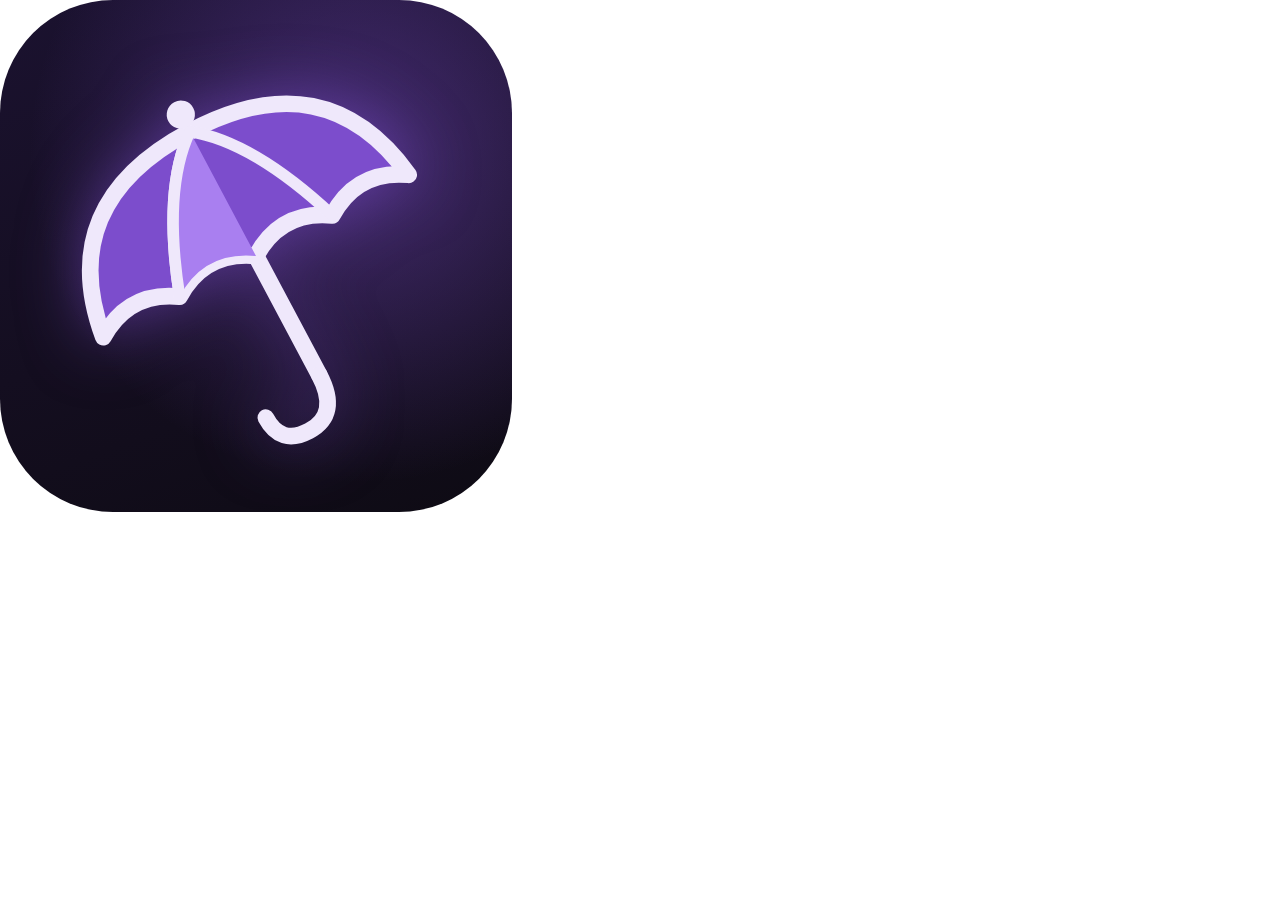
<file: tools/icon.html>
<!doctype html>
<!-- 앱 아이콘 그리기용 (tools/make_icons.py가 헤드리스 브라우저로 찍는다)
     ?size=512&kind=any|maskable|favicon -->
<html>
<head>
<meta charset="utf-8">
<style>
  html, body { margin: 0; background: transparent; overflow: hidden; }
  .icon {
    position: relative;
    display: grid;
    place-items: center;
    overflow: hidden;
    /* Eleven 테마 첫 화면 배경: 보라빛 번짐 */
    background:
      radial-gradient(ellipse at 70% 30%, rgba(124, 77, 204, .45), transparent 65%),
      linear-gradient(160deg, #1b1230 0%, #140e20 55%, #0e0b14 100%);
  }
  .icon img { display: block; filter: drop-shadow(0 0 6% rgba(124, 77, 204, .5)); }
</style>
</head>
<body>
<div class="icon" id="icon"><img id="logo" src="../icons/logo.svg" alt=""></div>
<script>
  const q = new URLSearchParams(location.search);
  const size = Number(q.get('size') || 512);
  const kind = q.get('kind') || 'any';
  const icon = document.getElementById('icon');
  const logo = document.getElementById('logo');
  icon.style.width = icon.style.height = `${size}px`;
  // any: 둥근 사각형 / maskable: 꽉 찬 사각형(폰이 모양을 잘라 냄) / favicon: 작은 둥근 사각형
  icon.style.borderRadius = kind === 'maskable' ? '0' : `${Math.round(size * 0.22)}px`;
  const scale = kind === 'maskable' ? 0.62 : kind === 'favicon' ? 0.92 : 0.8;
  logo.style.width = logo.style.height = `${Math.round(size * scale)}px`;
  logo.style.filter = `drop-shadow(0 0 ${Math.round(size * 0.06)}px rgba(124, 77, 204, .55))`;
</script>
</body>
</html>
</file>
